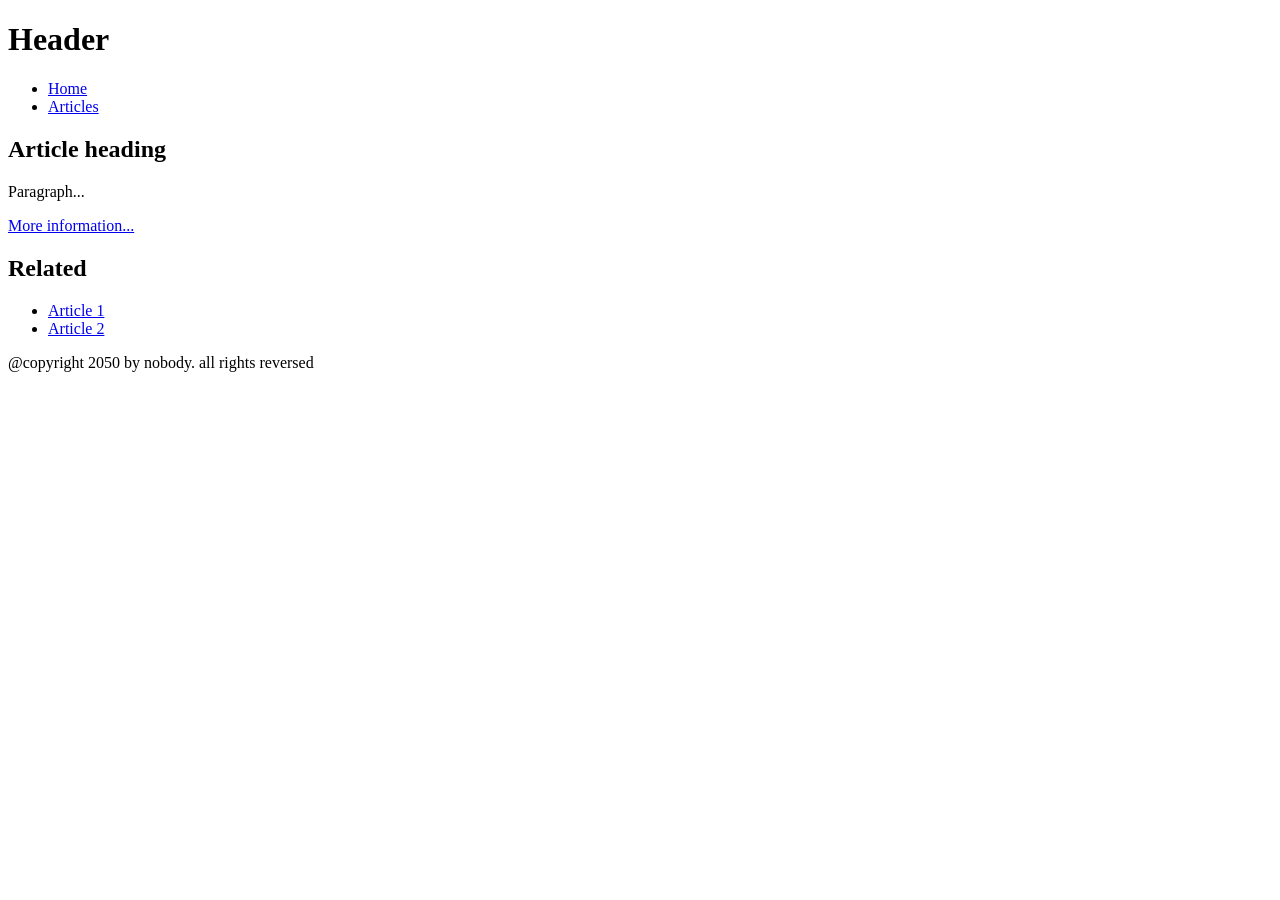
<file: Module 1/Class 1/index.html>
<!DOCTYPE html>
<html lang="en">
  <head>
    <title>page title</title>
    <meta charset="utf-8" />
  </head>
  <body>
    <header>
      <h1>Header</h1>
    </header>
    <section>
      <nav>
        <ul>
          <li><a href="#">Home</a></li>
          <li><a href="#">Articles</a></li>
        </ul>
      </nav>
      <article>
        <h2>Article heading</h2>
        <p>Paragraph...</p>
        <a href="https://www.google.com/">More information...</a>
      </article>
      <aside>
        <h2>Related</h2>
        <ul>
          <li><a href="#">Article 1</a></li>
          <li><a href="#">Article 2</a></li>
        </ul>
      </aside>
    </section>
    <footer>
      <p>@copyright 2050 by nobody. all rights reversed</p>
    </footer>
  </body>
</html>
</file>
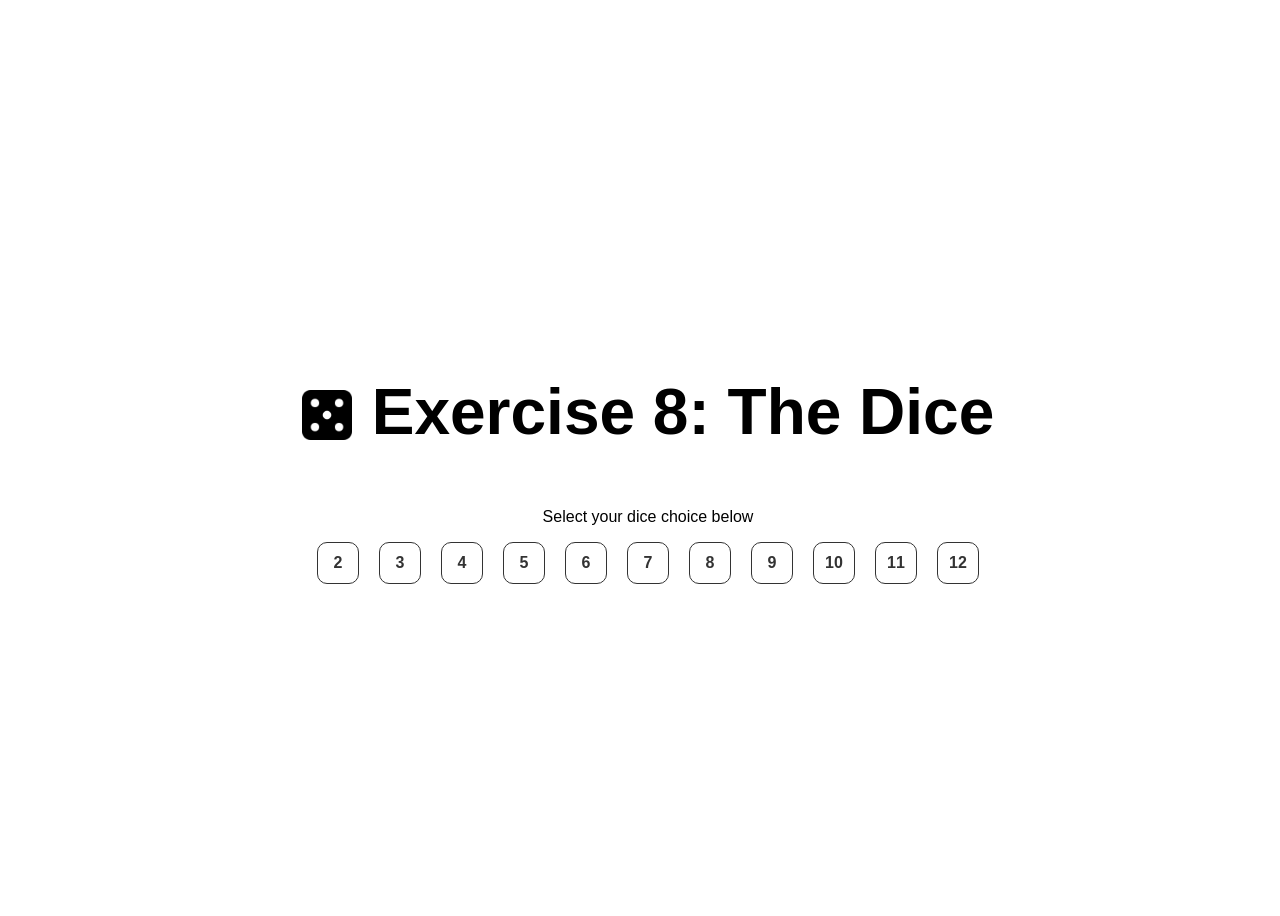
<file: Module 1/Lab Exercises/Exercise 8/index.html>
<html>
  <head>
    <title>Dice</title>
    <!-- CSS -->
    <link rel="stylesheet" type="text/css" href="index.css" />
  </head>

  <body>
    <div class="container">
      <div
        style="
          justify-content: center;
          display: flex;
          align-items: center;
          flex-direction: column;
        "
      >
        <div style="display: flex; align-items: center">
          <img
            src="./public/dice.png"
            width="50px"
            height="50px"
            style="padding-right: 20px; padding-top: 5px"
          />
          <h1>Exercise 8: The Dice</h1>
        </div>
        <p>Select your dice choice below</p>

        <!-- Dice container -->
        <div class="dice-container">
          <script>
            for (let i = 2; i <= 12; i++) {
              document.write(`
<div class="dice" id="dice${i}" onclick="rollDice(${i})" onMouseEnter="this.style.backgroundColor='lightblue'" onMouseLeave="this.style.backgroundColor='white'">                  ${i}
                </div>
              `);
            }
          </script>
        </div>
      </div>

      <!-- Modal to show the results -->
      <div id="myModal" class="modal">
        <div class="modal-content">
          <div
            style="
              width: 100%;
              display: flex;
              justify-content: space-between;
              align-items: center;
            "
          >
            <h2 id="spinningText">Spinning ..</h2>
            <span class="close" onclick="closeModal()">&times;</span>
          </div>

          <div
            style="
              width: 100%;
              height: auto;
              justify-content: center;
              display: flex;
              align-items: center;
              padding-bottom: 20px;
            "
          >
            <div class="diceLarge" id="diceResult"><p id="diceText">2</p></div>
          </div>
        </div>
      </div>
    </div>
  </body>

  <script type="module" src="index.js"></script>
</html>
</file>
<file: Module 1/Lab Exercises/Exercise 8/index.css>
.container {
  display: flex;
  justify-content: center;
  align-items: center;
  height: 100vh;
  width: 100vw;
  font-family: "Segoe UI", Tahoma, Geneva, Verdana, sans-serif;
}

h1 {
  font-size: 4rem;
  color: #000000;
  text-align: center;
}

.dice-container {
  display: flex;
  justify-content: center;
  align-items: center;
  gap: 20px;
  font-weight: bold;
}

.dice {
  width: 40px;
  height: 40px;
  border: 1px solid #333;
  border-radius: 10px;
  display: flex;
  justify-content: center;
  align-items: center;
  color: #333;
  cursor: pointer;
}

.diceLarge {
  width: 80px;
  height: 80px;
  border: 1px solid #333;
  border-radius: 10px;
  display: flex;
  justify-content: center;
  align-items: center;
  color: #333;
  cursor: pointer;
  font-size: 2rem;
}

.modal {
  display: none;
  position: fixed;
  z-index: 1;
  left: 0;
  top: 0;
  width: 100%;
  height: 100%;
  overflow: auto;
  justify-content: center;
  align-items: center;
  background-color: rgb(175, 167, 167);
  background-color: rgba(0, 0, 0, 0.4);
}

.modal-content {
  background-color: #fefefe;
  padding-inline: 20px;
  width: 200px;
  border-radius: 20px;
  display: flex;
  position: relative;
  flex-direction: column;
}

.close {
  color: #aaa;
  float: right;
  font-size: 28px;
  font-weight: bold;
  cursor: pointer;
  right: 10px;
}
</file>
